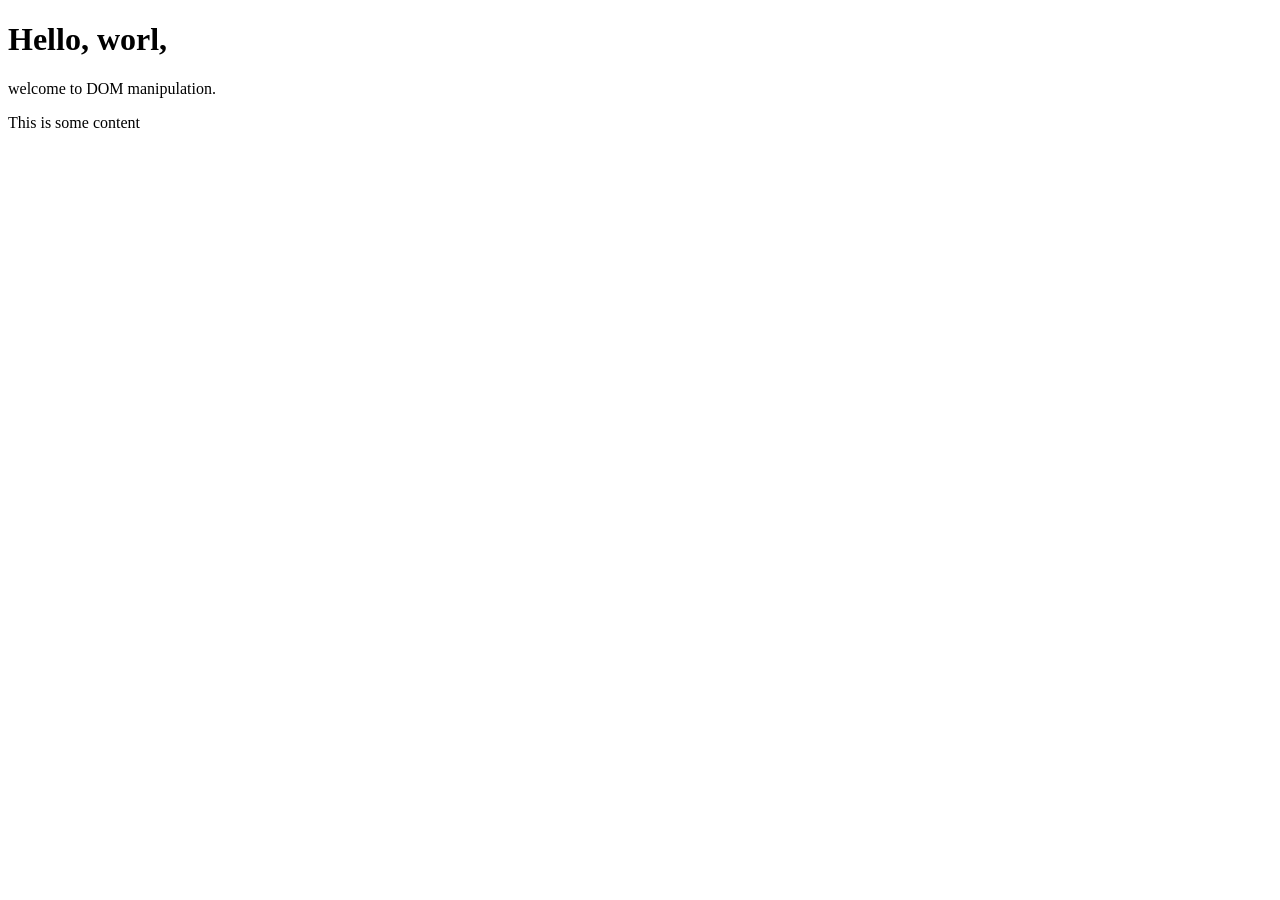
<file: DOM_Pratice.html>
<!DOCTYPE html>
<html lang="en">
<head>
    <meta charset="UTF-8">
    <meta name="viewport" content="width=device-width, initial-scale=1.0">
    <title>DOM Selections</title>
</head>
<body>
    <div id="container">
        <h1>Hello, worl,</h1>
        <p class="intro">welcome to DOM manipulation.</p>
        <p class="content">This is some content</p>
    </div>

    <script>
        const heading= document.getElementById('container');
        const introParagraph = document.querySelectr('.intro');
        const contentParagraphs = document.querySelector('.content');

        //Modifying Elements
        heading.style.backgroundColor = 'lightblue';
        introParagraph.textContent = 'DOM manipulation made easy!';
        contentParagraph.forEach(prargraph =>{
            paragraph.style.fontweight = 'bold';
        });
    </script>
</body>
</html>
</file>
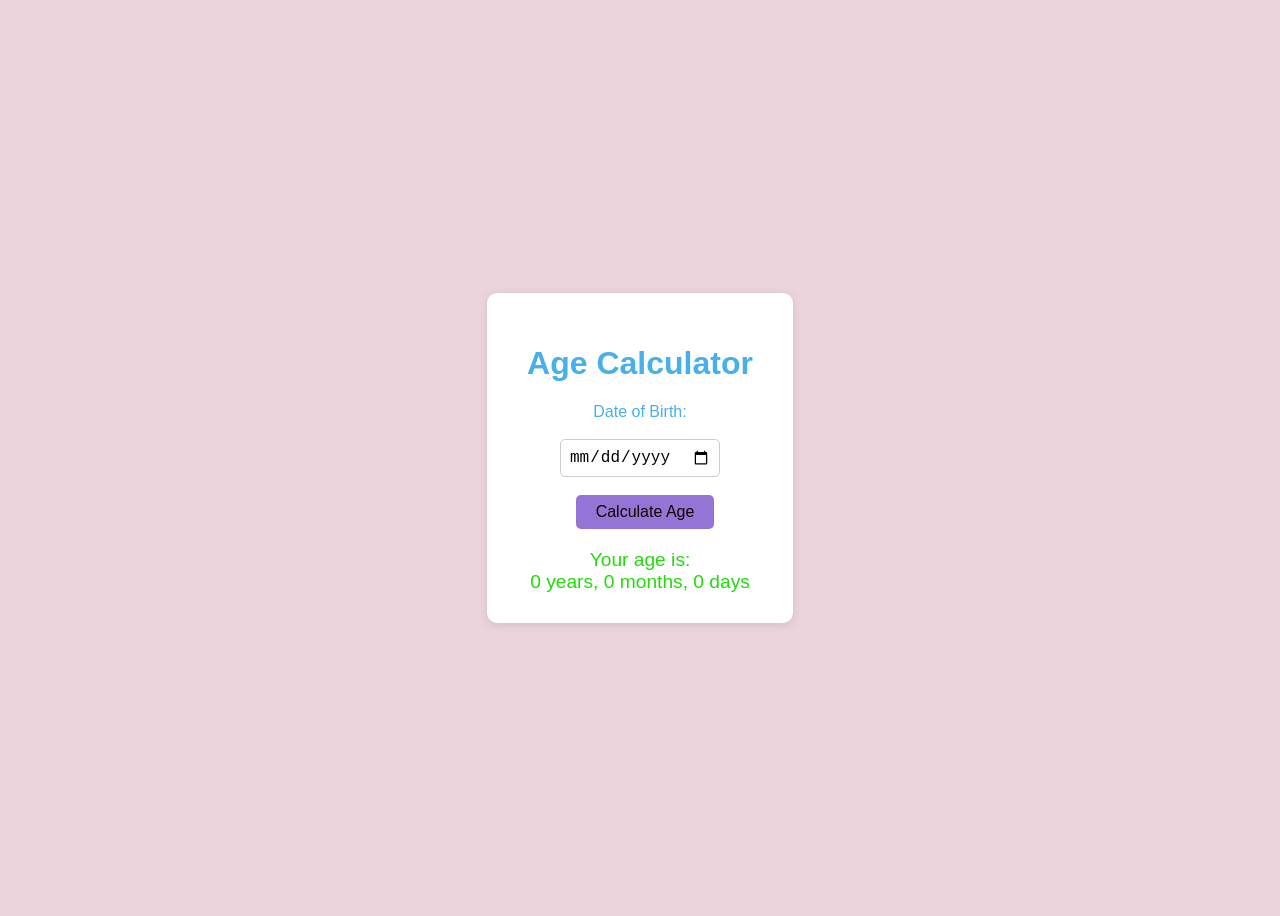
<file: project2.html>
<!DOCTYPE html>
<html lang="en">
<head>
    <meta charset="UTF-8">
    <meta name="viewport" content="width=device-width, initial-scale=1.0">
    <title>Age Calculator</title>
    <style>
        body {
            font-family: Arial, sans-serif;
            background: #ebd4db;
            display: flex;
            justify-content: center;
            align-items: center;
            height: 100vh;
        }
        .container {
            background: #fff;
            border-radius: 10px;
            color: #47afeb;
            box-shadow: 0 2px 10px rgba(0,0,0,0.1);
            padding: 30px 40px;
            text-align: center;
        }
        .form {
            margin-bottom: 1em;
        }
        input[type="date"] {
            padding: 8px;
            font-size: 1rem;
            border-radius: 5px;
            border: 1px solid #ccc;
        }
        button {
            margin-left: 10px;
            padding: 8px 20px;
            background: #9474d4;
            color: rgb(15, 4, 4);
            border: none;
            border-radius: 5px;
            font-size: 1rem;
            cursor: pointer;
        }
        .result {
            margin-top: 1em;
            font-size: 1.2em;
            color: #23db0b;
        }
    </style>
</head>
<body>
    <div class="container">
        <h1>Age Calculator</h1>
        <div class="form">
            <label for="dob">Date of Birth:</label><br><br>
            <input type="date" id="dob"><br><br>
            <button onclick="calculateAge()">Calculate Age</button>
        </div>
        <div class="result" id="ageResult">Your age is:<br> 0 years, 0 months, 0 days</div>
    </div>
    <script>
        function calculateAge() {
            const dobInput = document.getElementById('dob').value;
            if (!dobInput) {
                document.getElementById('ageResult').textContent = "Please enter a valid birthdate.";
                return;
            }
            const dob = new Date(dobInput);
            const today = new Date();

            let years = today.getFullYear() - dob.getFullYear();
            let months = today.getMonth() - dob.getMonth();
            let days = today.getDate() - dob.getDate();

            if (days < 0) {
                months--;
                const prevMonth = new Date(today.getFullYear(), today.getMonth(), 0);
                days += prevMonth.getDate();
            }
            if (months < 0) {
                years--;
                months += 12;
            }

            if (years < 0 || (years === 0 && months === 0 && days < 0)) {
                document.getElementById('ageResult').textContent = "Please enter a valid birthdate.";
                return;
            }

            document.getElementById('ageResult').textContent =
                `Your age is: ${years} years, ${months} months, ${days} days`;
        }
    </script>
</body>
</html>
</file>
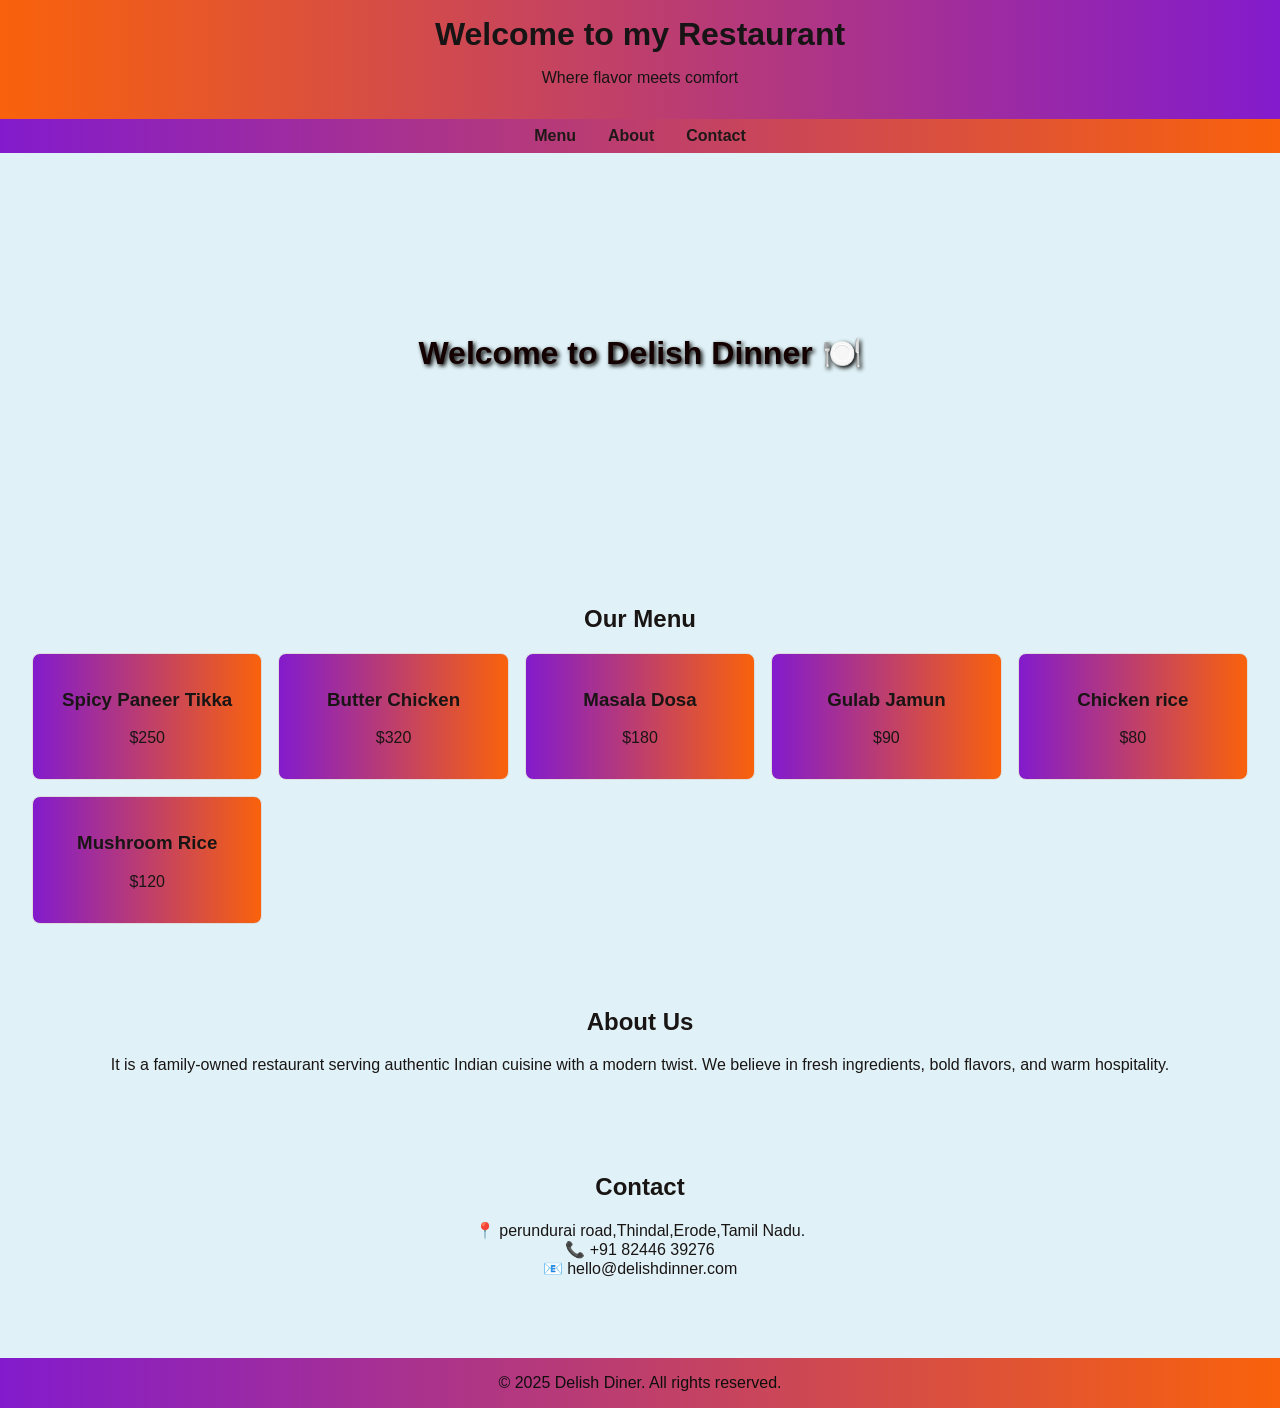
<file: project_css.html>
<!DOCTYPE html>
<html lang="en">
<head>
  <meta charset="UTF-8" />
  <meta name="viewport" content="width=device-width, initial-scale=1.0" />
  <title>Sabhasri restaurant</title>
  <style>
    body {
      font-family: 'Segoe UI', sans-serif;
      margin: 0;
      padding: 0;
      background-color: #e0f2f7ff;
      color: #1a1515;
    }
    header {
      background: linear-gradient(to left, #831bcd, #f9620b);
      color: rgb(22, 20, 20);
      padding: 1rem;
      text-align: center;
    }
    nav {
      background: linear-gradient(to right, #831bcd, #f9620b);
      display: flex;
      justify-content: center;
      gap: 2rem;
      padding: 0.5rem;
    }
    nav a {
      color: rgb(31, 24, 24);
      text-decoration: none;
      font-weight: bold;
    }
    .hero {
      background-image: url('https://source.unsplash.com/1600x600/?restaurant,food');
      background-size: cover;
      background-position: center;
      height: 400px;
      display: flex;
      align-items: center;
      justify-content: center;
      color: rgb(20, 1, 1);
      font-size: 2rem;
      font-weight: bold;
      text-shadow: 2px 2px 4px #000;
    }
    .section {
      padding: 2rem;
      text-align: center;
    }
    .menu {
      display: grid;
      grid-template-columns: repeat(auto-fit, minmax(200px, 1fr));
      gap: 1rem;
    }
    .menu-item {
      background: linear-gradient(to right, #831bcd, #f9620b);
      border: 1px solid #ddd;
      padding: 1rem;
      border-radius: 8px;
    }
    footer {
      background: linear-gradient(to right, #831bcd, #f9620b);
      color: rgb(15, 14, 14);
      text-align: center;
      padding: 1rem;
      margin-top: 2rem;
    }
  </style>
</head>
<body>
  <header>
    <h1 style="margin:0">Welcome to my Restaurant</h1>
    <p>Where flavor meets comfort</p>
  </header>

  <nav>
    <a href="#menu">Menu</a>
    <a href="#about">About</a>
    <a href="#contact">Contact</a>
  </nav>

  <div class="hero">
    Welcome to Delish Dinner 🍽️
  </div>

  <div class="section" id="menu">
    <h2>Our Menu</h2>
    <div class="menu">
      <div class="menu-item">
        <h3>Spicy Paneer Tikka</h3>
        <p>$250</p>
      </div>
      <div class="menu-item">
        <h3>Butter Chicken</h3>
        <p>$320</p>
      </div>
      <div class="menu-item">
        <h3>Masala Dosa</h3>
        <p>$180</p>
      </div>
      <div class="menu-item">
        <h3>Gulab Jamun</h3>
        <p>$90</p>
      </div>
      <div class="menu-item">
        <h3>Chicken rice</h3>
        <p>$80</p>
      </div>
      <div class="menu-item">
        <h3>Mushroom Rice</h3>
        <p>$120</p>
      </div>
    </div>
  </div>

  <div class="section" id="about">
    <h2>About Us</h2>
    <p>It is a family-owned restaurant serving authentic Indian cuisine with a modern twist. We believe in fresh ingredients, bold flavors, and warm hospitality.</p>
  </div>

  <div class="section" id="contact">
    <h2>Contact</h2>
    <p>📍 perundurai road,Thindal,Erode,Tamil Nadu.<br>📞 +91 82446 39276<br>📧 hello@delishdinner.com</p>
  </div>

  <footer>
    &copy; 2025 Delish Diner. All rights reserved.
  </footer>
</body>
</html>
</file>
